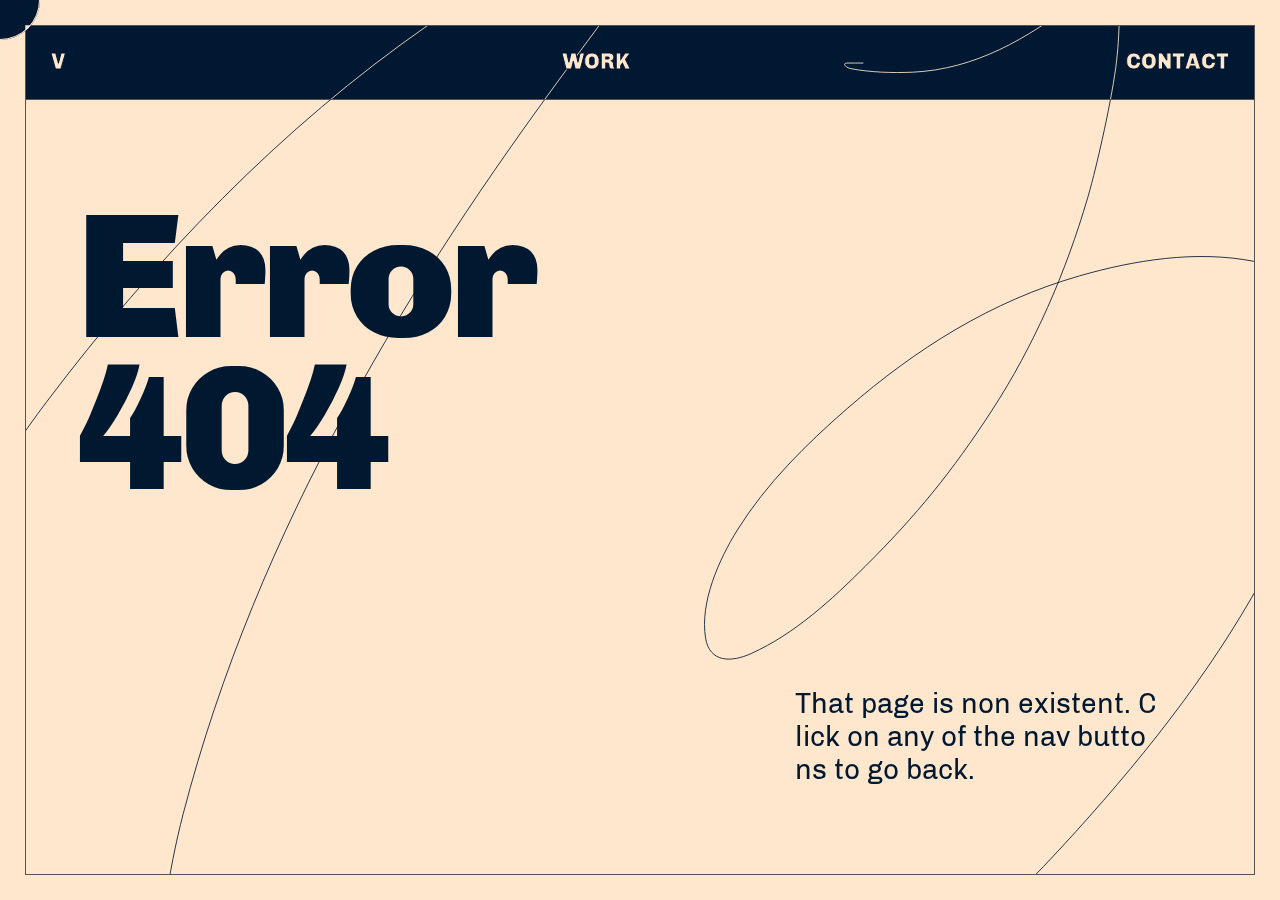
<file: index.html>
<!DOCTYPE html>
<html lang="en">
<head>
    <meta charset="UTF-8">
    <meta name="viewport" content="width=device-width, initial-scale=1.0">
    <title>Valeria Sofia</title>
    <link href="/assets/css/fonts.css" rel="stylesheet" />
    <link href="/assets/css/reset.css" rel="stylesheet" />
    <link href="/assets/css/styles.css" rel="stylesheet" />
</head>
<body>
    <header>
        <nav>
            <div><a href="/" class="changer center-changer no-scroll">V</a></div>
            <div><a href="/work" class="changer center-changer no-scroll">WORK</a></div>
            <div><a href="/contact" class="changer center-changer contact-btn no-scroll">CONTACT</a></div>
        </nav>
    </header>
    <div id="app" ondragstart="return false;" ondrop="return false;"></div>
    <div class="cursor"></div>
    <div class="cursor-dot" style="display:none;"></div>
    <div class="preloader"></div>
    <div class="hider">
        <div class="hider-scribble-container">
            <svg class="hider-scribble" xmlns="http://www.w3.org/2000/svg" viewBox="1 1.0000152587890625 1752.281982421875 1997.3043212890625" fill="#ffffff" style="box-shadow: none; border-radius: 0px; opacity: 1;" preserveAspectRatio="xMidYMid meet" fill-opacity="0">
                <path d="M1196.67 602.598C1190.84 602.598 1185 602.598 1179.16 602.598C1170.83 602.598 1176.64 608.08 1182.66 609.228C1205.28 613.536 1231.98 614.365 1254.72 613.356C1327.94 610.111 1390.38 573.792 1447.12 529.542C1566.1 436.753 1669.91 301.697 1711.95 155.378C1721.11 123.468 1734.85 76.2718 1717.83 43.6663C1683.95 -21.2129 1577.88 2.94209 1526.68 19.1474C1389.16 62.6775 1267.17 141.937 1162.65 240.318C1041.94 353.929 952.779 468.581 854.034 602.598C751.226 742.129 672.591 859.223 589.955 1010.04C508.282 1159.1 440.856 1319.7 398.057 1484.53C380.704 1551.36 368.057 1635.13 367.533 1704.95C367.208 1748.35 375.289 1845.75 392.052 1888.34C424.456 1970.68 497.22 1991.01 577.57 1996.93C749.277 2009.57 901.871 1933.16 1043.68 1844.18C1186.87 1754.34 1315.82 1647.9 1430.35 1523.56C1517.91 1428.5 1603.3 1322.94 1665.41 1209.07C1706.34 1134.03 1738.88 1047.31 1750.85 962.126C1754.56 935.77 1756.56 897.785 1737.34 874.558C1721.54 855.458 1677.13 839.689 1655.78 835.528C1588.23 822.364 1516.09 833.975 1451 852.666C1347.52 882.377 1258.95 938.206 1178.28 1008.41C1130.06 1050.39 1083.11 1096.62 1049.06 1151.27C1027.72 1185.53 1004.78 1236.2 1011.78 1278.37C1016.61 1307.42 1042.4 1306.79 1065.32 1296.38C1117.06 1272.9 1159.81 1233.23 1199.43 1193.8C1259.75 1133.77 1301.56 1082.41 1347.79 1011.29C1398.1 933.889 1435.01 848.702 1460.88 760.22C1472.02 722.112 1490.12 640.397 1494.65 600.096C1498.58 565.133 1501.05 504.796 1486.9 469.996C1456.74 395.814 1375.81 367.9 1303.13 360.411C1083.54 337.783 862.024 435.662 685.904 557.939C512.938 678.026 363.655 833.545 237.182 1001.16C179.975 1076.97 119.711 1175.07 77.5591 1261.61C18.3523 1383.16 50.4855 1339.75 1 1458.26" stroke-linecap="round" stroke-linejoin="round"></path>
            </svg>
        </div>
    </div>
</body>
<script src="/assets/app.js"></script>
</html>
</file>
<file: assets/css/fonts.css>
/* FONTS */

@font-face {
    font-family: 'Lexend';
    src: url(lexend.ttf);
    font-display: swap;
}

@font-face {
    font-family: 'Nexa';
    src: url(nexa.otf);
    font-display: swap;
}

@font-face {
    font-family: 'Choplin';
    src: url(choplin.ttf);
    font-display: swap;
}

/* ----------------------------------------------
Chivo variable font. Usage:

@supports (font-variation-settings: normal) {
	html { font-family: 'Inter var', sans-serif; }
}
---------------------------------------------- */

@font-face {
    font-family: 'Chivo';
    src: url('chivo/Chivo-Bold.eot');
    src: url('chivo/Chivo-Bold.eot?#iefix') format('embedded-opentype'),
        url('chivo/Chivo-Bold.woff2') format('woff2'),
        url('chivo/Chivo-Bold.woff') format('woff'),
        url('chivo/Chivo-Bold.ttf') format('truetype'),
        url('chivo/Chivo-Bold.svg#Chivo-Bold') format('svg');
    font-weight: bold;
    font-style: normal;
    font-display: swap;
}

@font-face {
    font-family: 'Chivo';
    src: url('chivo/Chivo-BlackItalic.eot');
    src: url('chivo/Chivo-BlackItalic.eot?#iefix') format('embedded-opentype'),
        url('chivo/Chivo-BlackItalic.woff2') format('woff2'),
        url('chivo/Chivo-BlackItalic.woff') format('woff'),
        url('chivo/Chivo-BlackItalic.ttf') format('truetype'),
        url('chivo/Chivo-BlackItalic.svg#Chivo-BlackItalic') format('svg');
    font-weight: 900;
    font-style: italic;
    font-display: swap;
}

@font-face {
    font-family: 'Chivo';
    src: url('chivo/Chivo-Black.eot');
    src: url('chivo/Chivo-Black.eot?#iefix') format('embedded-opentype'),
        url('chivo/Chivo-Black.woff2') format('woff2'),
        url('chivo/Chivo-Black.woff') format('woff'),
        url('chivo/Chivo-Black.ttf') format('truetype'),
        url('chivo/Chivo-Black.svg#Chivo-Black') format('svg');
    font-weight: 900;
    font-style: normal;
    font-display: swap;
}

@font-face {
    font-family: 'Chivo';
    src: url('chivo/Chivo-Italic.eot');
    src: url('chivo/Chivo-Italic.eot?#iefix') format('embedded-opentype'),
        url('chivo/Chivo-Italic.woff2') format('woff2'),
        url('chivo/Chivo-Italic.woff') format('woff'),
        url('chivo/Chivo-Italic.ttf') format('truetype'),
        url('chivo/Chivo-Italic.svg#Chivo-Italic') format('svg');
    font-weight: normal;
    font-style: italic;
    font-display: swap;
}

@font-face {
    font-family: 'Chivo';
    src: url('chivo/Chivo-BoldItalic.eot');
    src: url('chivo/Chivo-BoldItalic.eot?#iefix') format('embedded-opentype'),
        url('chivo/Chivo-BoldItalic.woff2') format('woff2'),
        url('chivo/Chivo-BoldItalic.woff') format('woff'),
        url('chivo/Chivo-BoldItalic.ttf') format('truetype'),
        url('chivo/Chivo-BoldItalic.svg#Chivo-BoldItalic') format('svg');
    font-weight: bold;
    font-style: italic;
    font-display: swap;
}

@font-face {
    font-family: 'Chivo';
    src: url('chivo/Chivo-Light.eot');
    src: url('chivo/Chivo-Light.eot?#iefix') format('embedded-opentype'),
        url('chivo/Chivo-Light.woff2') format('woff2'),
        url('chivo/Chivo-Light.woff') format('woff'),
        url('chivo/Chivo-Light.ttf') format('truetype'),
        url('chivo/Chivo-Light.svg#Chivo-Light') format('svg');
    font-weight: 300;
    font-style: normal;
    font-display: swap;
}

@font-face {
    font-family: 'Chivo';
    src: url('chivo/Chivo-LightItalic.eot');
    src: url('chivo/Chivo-LightItalic.eot?#iefix') format('embedded-opentype'),
        url('chivo/Chivo-LightItalic.woff2') format('woff2'),
        url('chivo/Chivo-LightItalic.woff') format('woff'),
        url('chivo/Chivo-LightItalic.ttf') format('truetype'),
        url('chivo/Chivo-LightItalic.svg#Chivo-LightItalic') format('svg');
    font-weight: 300;
    font-style: italic;
    font-display: swap;
}

@font-face {
    font-family: 'Chivo';
    src: url('chivo/Chivo-Regular.eot');
    src: url('chivo/Chivo-Regular.eot?#iefix') format('embedded-opentype'),
        url('chivo/Chivo-Regular.woff2') format('woff2'),
        url('chivo/Chivo-Regular.woff') format('woff'),
        url('chivo/Chivo-Regular.ttf') format('truetype'),
        url('chivo/Chivo-Regular.svg#Chivo-Regular') format('svg');
    font-weight: normal;
    font-style: normal;
    font-display: swap;
}
</file>
<file: assets/css/styles.css>
*, *::after, *::before {
    box-sizing: border-box;
    /* cursor: none !important; */
}

/* GLOBAL */

:root {
    --theme-color: #ffe7ce;
    --alt-color: #133712;
    --text-color: #321828;
    --border-color: #545454;
    --inv-color: #001830;
    --text-color: var(--inv-color);
}

html {
    color: var(--text-color);
    /* font-family: "Epilogue", sans-serif; */
    /* font-family: "Nexa"; */
    font-family: 'Chivo';
    scroll-behavior: smooth;
}

em {
    /* font-family: "SMG Italic"; */
    font-family: 'Chivo';
    font-style: italic;
}

h1 {
    /* font-family: "Lexend"; */
    font-family: 'Chivo';
    font-weight: 900;
    font-size: 14vw;
    /* letter-spacing: -3vw; */
    letter-spacing: -0.5vw;
    line-height: 0.85em;
    /* margin-left: -15px; */
}

h2 {
    /* font-family: "Lexend"; */
    font-family: 'Chivo';
    font-weight: 900;
    font-size: 3.6em;
    /* letter-spacing: -0.6rem; */
    letter-spacing: -0.2rem;
}

h2.unchanged {
    transform: translateY(1em);
    transition: 0.4s ease-out;
}

h2.changed {
    transform: translateY(0px);
    transition: 0.4s ease-out;
}

h3 {
    /* font-family: "Choplin"; */
    font-family: 'Chivo';
    font-weight: 500;
    font-style: italic;
    font-size: 2.8em;
    font-weight: 100;
}

p {
    font-size: 1.8em;
    padding-top: 5px;
}

a.no-hover:hover {
    cursor: default;
}

#app {
    user-select: none;
    transition: transform 0.2s ease-out;
}

.cursor {
    width: 80px;
    height: 80px;
    border-radius: 50%;
    border: 1px solid var(--theme-color);
    position: fixed;
    margin-left: -40px;
    margin-top: -40px;
    pointer-events: none;
    left: 0px;
    top: 0px;
    z-index: 1002;
    backdrop-filter: invert();
    -webkit-backdrop-filter: invert();
    background: none;
    transition: 0.2s ease-out;
    transition-property: width, height, margin-left, margin-top;
}

.cursor.changed {
    width: 160px;
    height: 160px;
    margin-left: -80px;
    margin-top: -80px;
    transition: 0.2s ease-out;
    transition-property: width, height, margin-left, margin-top;
}

.cursor-dot {
    width: 6px;
    height: 6px;
    border-radius: 50%;
    position: fixed;
    margin-left: -3px;
    margin-top: -3px;
    pointer-events: none;
    left: 0px;
    top: 0px;
    z-index: 1001;
    backdrop-filter: invert();
    -webkit-backdrop-filter: invert();
    background: none;
}

.spacer {
    width: 100%;
    height: 25px;
}

img.unloaded {
    opacity: 0;
    transition: opacity 0.4s ease-out;
}

img.loaded {
    opacity: 1;
    transition: opacity 0.4s ease-out;
}

@media (max-width: 1000px) {
    h1 {
        font-size: 15vw;
        /* letter-spacing: -3vw; */
        line-height: 0.9em;
        word-break: break-all;
    }

    h2 {
        font-size: 2.9em;
        /* letter-spacing: -0.4rem; */
    }

    p {
        font-size: 1.4em;
    }

    .cursor {
        display: none;
    }

    .cursor-dot {
        display: none;
    }
}

/* LAYOUT */

header {
    padding: 25px;
    height: 75px;
    z-index: 1000;
    position: fixed;
    top: 25px;
    width: calc(100% - 50px);
    backdrop-filter: invert();
    -webkit-backdrop-filter: invert();
}

nav {
    height: 100%;
    width: 100%;
    display: flex;
    flex-flow: row nowrap;
    justify-content: space-between;
}

nav div {
    display: grid;
    justify-content: center;
    align-items: center;
}

nav a {
    font-size: 1.4em;
    text-decoration: none;
    /* font-family: "Lexend"; */
    font-family: 'Chivo';
    font-weight: 900;
    color: var(--theme-color);
    position: relative;
    background: #00000000;
    -webkit-text-stroke: 1px var(--text-color);
    -webkit-font-smoothing: antialiased;
    text-rendering: optimizeLegibility;
}

nav a::after {
    content: '';
    height: 4px;
    position: absolute;
    bottom: -5px;
    left: 50%;
    width: 0px;
    background: var(--theme-color);
    border-bottom: 2px solid var(--text-color);
    transition: 0.4s ease-out;
}

nav a:not(.no-hover):hover {
    cursor: pointer;
}

nav a:not(.no-hover):hover::after {
    left: 0px;
    width: 100%;
    transition: 0.4s ease-out;
}

nav a::before {
    content: '';
    position: absolute;
    left: -25px;
    top: -25px;
    width: calc(100% + 50px);
    height: calc(100% + 50px);
}

body {
     padding: 25px;
     padding-top: 0px;
     background: var(--theme-color);
}

header, section {
    border: 1px solid var(--border-color);
}

section.unslided {
    border-color: #00000000;
}

section.slided {
    border-color: var(--border-color);
    transition: border-color 0.8s linear;
}

section {
    padding: 25px;
}

@media (max-width: 1000px) {
    nav a {
        font-size: 1rem;
    }
}

/* SCROLLBAR */

/* width */
::-webkit-scrollbar {
    width: 25px;
}

/* Track */
::-webkit-scrollbar-track {
    background: var(--text-color);
}

/* Handle */
::-webkit-scrollbar-thumb {
    background: var(--theme-color);
    border: 1px solid var(--text-color);
}

/* Handle on hover */
::-webkit-scrollbar-thumb:hover {
    background: var(--theme-color);
    border-left: 1px solid var(--text-color);
}

/* ANIM */
  
.slide-up {
    overflow: hidden;
}

.slide-up *.unslided {
    transform: translateY(1.1em);
    transition: transform 0.8s ease-out;
}

.slide-up *.slided {
    transform: none;
    transition: transform 0.8s ease-out;
}

/* PRELOADER */

body.unloaded {
    overflow: hidden;
}

body.loaded {
    overflow: hidden;
}

@media (max-width: 1000px) {
    body.loaded {
        overflow: auto;
    }
}

.preloader {
    width: 300vw;
    height: 300vh;
    transform: rotate(35deg);
    background: var(--text-color);
    z-index: 1010;
    position: fixed;
    top: -120vh;
    left: -120vw;
    opacity: 1;
}

.preloader.loaded {
    transform: rotate(35deg) translateX(20%) translateY(-120%);
    transition: 1.8s ease-out;
}

.hider {
    width: 100%;
    height: 100vh;
    z-index: 999;
    position: fixed;
    top: 0;
    left: 0;
    opacity: 0;
    pointer-events: none;
    transition: 0s ease-out;
    padding: 0 25px;
    background: var(--theme-color);
    transition: 0.4s ease-out;
}

.hider-scribble-container {
    margin: 25px 0;
    height: calc(100% - 50px);
    overflow: hidden;
    position: relative;
}

.hider-scribble {
    position: absolute;
    top: calc(-50vh - 25px);
    left: calc(-50vw - 24px);
    width: calc(200vw - 100px);
    height: calc(200vh - 100px);
    object-fit: cover;
    z-index: 999;
    stroke: var(--text-color);
}

.hider.hiding {
    opacity: 1;
    pointer-events: all;
    transition: 0.4s ease-out;
}

@media (max-width: 1000px) {
    .hider {    
        background: var(--text-color);
    }
}

/* INDEX */

#landing {
    position: relative;
    overflow: hidden;
    height: calc(100vh - 50px);
    padding-top: 75px;
}

.scribble {
    position: absolute;
    top: calc(-50vh - 25px);
    left: calc(-50vw - 25px);
    width: calc(200vw - 100px);
    height: calc(200vh - 100px);
    object-fit: cover;
    stroke: var(--text-color);
    pointer-events: none;
    transition: transform 0.2s ease-out;
}

.landing-h1 {
    margin-top: 11vh;
    margin-left: 25px;
}

.landing-h1.no-margin {
    margin-top: 0;
}

.recent {
    margin-top: 0;
    padding-top: 100px;
}

.artist-statement {
    font-size: calc(0.95vmin + 0.55vmax);
    position: absolute;
    right: 75px;
    bottom: 10vh;
    width: 30vw;
}

.scroll-btn-container {
    padding: 0 35px;
    display: block;
    position: absolute;
    bottom: 10vh;
    left: 15vw;
    height: 10vh;
    width: 71px;
    opacity: 1;
}

.scroll-btn-container.unslided {
    bottom: 13vh;
    opacity: 0;
}

.scroll-btn-container.slided {
    bottom: 10vh;
    opacity: 1;
    transition: 0.8s ease-out;
}

.scroll-btn-container:not(.no-hover):hover {
    cursor: pointer;
}

.scroll-btn {
    position: relative;
    display: block;
    width: 1px;
    height: 100%;
    background: var(--text-color);
}

.scroll-btn::after {
    content: '';
    position: absolute;
    left: -3px;
    bottom: 9px;
    transform: rotate(-45deg);
    width: 25px;
    height: 1px;
    background: var(--text-color);
}

.scroll-btn::before {
    content: '';
    position: absolute;
    right: -3px;
    bottom: 9px;
    transform: rotate(45deg);
    width: 25px;
    height: 1px;
    background: var(--text-color);
}

.work-carousel {
    display: grid;
    grid-template-columns: repeat(auto-fit, minmax(350px, 1fr));
    grid-gap: 25px;
    margin-top: 25px;
}

.carousel-column {
    display: flex;
    flex-flow: column nowrap;
    width: 100%;
    margin: 0;
    padding: 0;
}

.work-card.unchanged {
    transform: translateX(-100%);
}

.work-card.changed {
    transform: none;
}

.work-card.portfolio-card.unchanged {
    transform: translateY(15vh);
}

.work-card.portfolio-card.changed {
    transform: none;
    opacity: 1;
}

.work-card {
    width: 100%;
    height: 500px;
    position: relative;
    transition: 0.6s ease-out;
}

.work-card img {
    width: 100%;
    height: 100%;
    object-fit: cover;
}

.work-card::after {
    content: '';
    background: var(--inv-color);
    position: absolute;
    top: 0;
    left: 0;
    height: 100%;
    width: 100%;
    z-index: 1;
    transition: 0.8s ease-out;
}

.work-card.show::after {
    opacity: 0;
}

.work-card:not(.no-hover):not(.portfolio-card):hover {
    /* cursor: pointer; */
    /* padding: 75px; */
    transition: 1s ease-out;
}

.work-card:not(.no-hover):not(.portfolio-card):hover::after {
    width: 0%;
    transition: 0.8s ease-out;
}

.work-card:not(.no-hover):not(.portfolio-card):hover .work-description {
    left: 0px;
    bottom: 0px;
    opacity: 0;
    transition: 0.4s ease-out;
}

.work-description {
    position: absolute;
    bottom: 0px;
    width: 100%;
    left: 0px;
    z-index: 99;
    padding: 25px;
    color: var(--theme-color);
    transition: 0.4s ease-out;
    overflow: hidden;
}

.work-description h3 {
    margin-bottom: 0.8rem;
}

.work-card.portfolio-card {
    display: grid;
    grid-template-rows: auto auto;
    height: auto;
}

.work-card.portfolio-card img {
    height: auto;
}

.work-card.portfolio-card .work-description {
    position: relative;
    color: var(--text-color);
}

@media (max-width: 1000px) {
    #landing {
        height: auto;
        padding-bottom: 15vh;
    }

    .landing-h1 {
        margin-left: 0px;
    }

    .landing-h1 h1 {
        margin-left: 0px;
    }

    .work-carousel {
        grid-template-columns: 1fr;
    }

    .work-card.unchanged {
        width: 100%;
        transform: none;
    }

    .work-card::after {
        width: 0px;
    }

    .work-card:not(.portfolio-card) .work-description {
        background: var(--text-color);
        opacity: 0.8;
    }

    .artist-statement {
        font-size: 1.1rem;
        position: relative;
        right: auto;
        bottom: auto;
        margin-left: 0px;
        width: 100%;
        margin-top: 10vh;
    }

    .scroll-btn {
        display: none;
    }
    
    .slide-up p.unslided {
        transform: translateY(1.2em);
        transition: transform 0.8s ease-out;
    }
    
    .slide-up p.slided {
        transform: none;
        transition: transform 0.8s ease-out;
    }
}

#contact {
    transition: 0.6s ease-out;

    padding: 25px;
    border: 1px solid var(--text-color);
    overflow: hidden;
    position: relative;

    display: grid;
    grid-template-columns: 1fr 1fr;

    min-height: calc(100vh - 50px);
}

#contact.show {
    left: 25px;
    transition: 0.6s ease-out;
}

#contact form {
    display: flex;
    flex-flow: column nowrap;
    margin-top: 25px;
    transition: 0.4s ease-out;
}

#contact .ending {
    transition: 0.4s ease-out;
    opacity: 0;
}

#contact .ending.finished {
    transition: 0.4s ease-out;
    opacity: 1;
}

label {
    /* font-family: "Choplin"; */
    font-family: 'Chivo';
    font-size: 1.3em;
}

.form-container {
    margin-top: 11vh;
    width: 100%;
}

.form-container *.unslided {
    transform: translateX(-100px);
    opacity: 0;
}

.form-container *.slided {
    transform: translateX(0px);
    opacity: 1;
    transition: 0.8s ease-out;
}

input, textarea {
    background: none;
    outline: none;
    border: none;
    color: var(--text-color);
    font-size: 2em;
    /* font-family: 'Lexend'; */
    font-family: 'Chivo';
    width: 100%;
    margin-bottom: 50px;
    margin-top: 25px;
    height: 2em;
    /* letter-spacing: -0.2em; */
    border-bottom: 1px solid var(--text-color);
}

input:-webkit-autofill {
    -webkit-text-fill-color: var(--text-color);
    box-shadow: 0 0 0px 1000px var(--theme-color) inset;
}

textarea {
    height: calc(100vh - 411px - 7.6rem);
    resize: none;
    margin-bottom: 0;
}

button {
    height: 50px;
    background: none;
    outline: none;
    border: 1px solid var(--text-color);
    width: 100%;
    margin: 25px 0;
    color: var(--text-color);
    font-size: 1.1em;
    transition: 0.4s ease-out;
    /* font-family: "Epilogue"; */
    /* font-family: "Nexa"; */
    /* font-family: "Lexend"; */
    font-family: 'Chivo';
}

button:not(.no-hover):hover {
    background: var(--text-color);
    color: var(--theme-color);
    cursor: pointer;
}

@media (max-width: 1000px) {
    textarea {
        height: 4em;
    }

    #contact {
        transition: 0.3s ease-out;
        grid-template-columns: 1fr;
    }

    .form-container {
        margin-top: 0;
    }
    
    input, textarea, button {
        width: 100%;
    }

    #contact .ending.finished {
        top: calc(50px + 2.9rem);
    }
}
</file>
